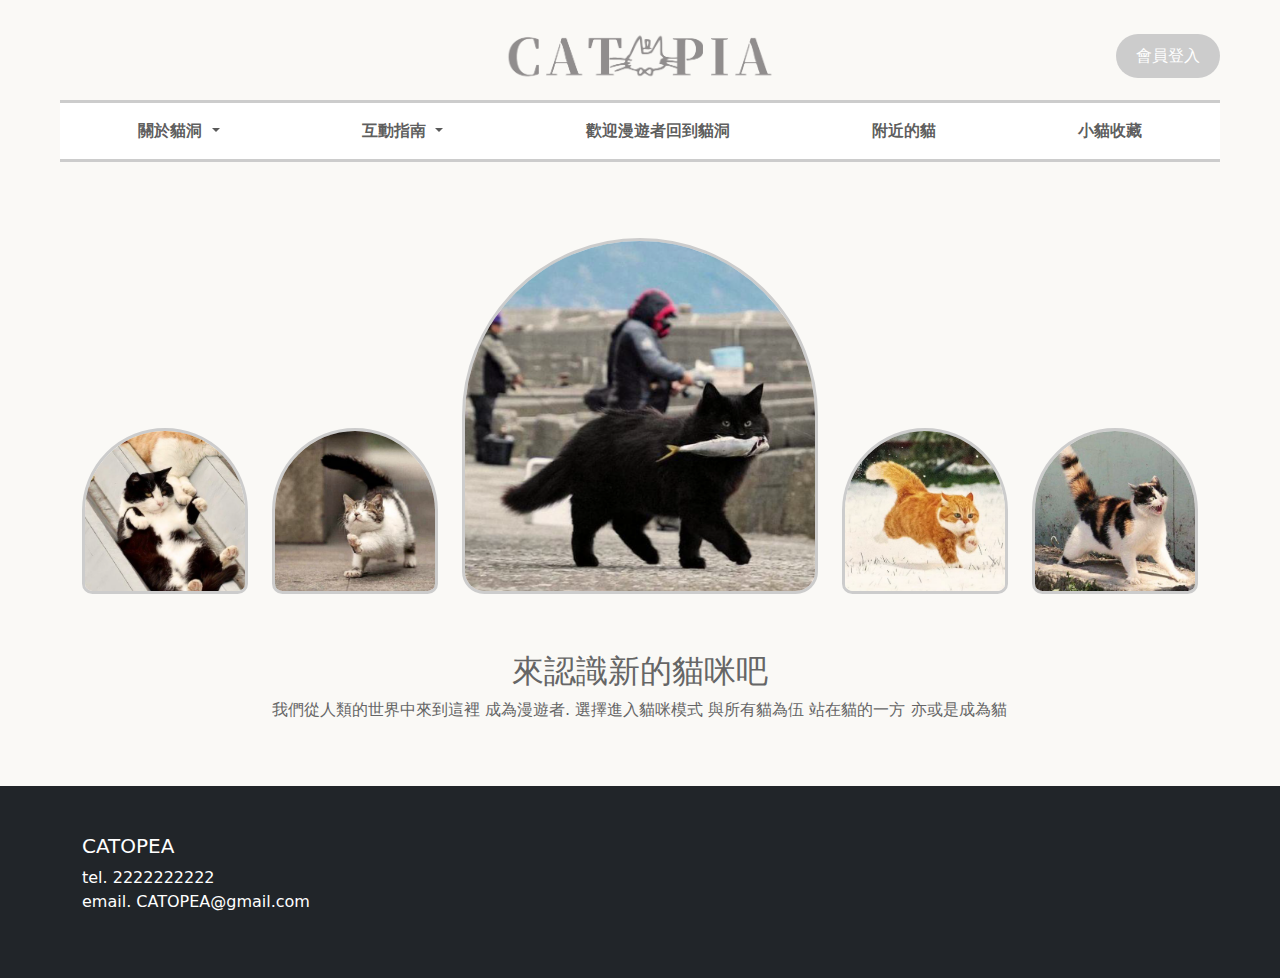
<file: index.html>
<!doctype html>
<html lang="zh-Hant">

<head>
    <meta charset="utf-8">
    <meta name="viewport" content="width=device-width, initial-scale=1">
    <title>CATOPEA 貓洞</title>
    <link href="https://cdn.jsdelivr.net/npm/bootstrap@5.3.3/dist/css/bootstrap.min.css" rel="stylesheet"
        integrity="sha384-QWTKZyjpPEjISv5WaRU9OFeRpok6YctnYmDr5pNlyT2bRjXh0JMhjY6hW+ALEwIH" crossorigin="anonymous">
    <style>
        .navbar {
            border-top: 3px solid #ccc;
            border-bottom: 3px solid #ccc;
            color: #; /* Set text color */
            margin-left: 60px; /* Add left margin */
            margin-right: 60px; /* Add right margin */
            top: 100px;
            font-weight: bold;
        
        }

        .navbar-nav {
            width: 100%;
            justify-content: space-between;
            font-weight: bold;
        }

        .navbar-nav .nav-item {
            margin: 0 10px; /* Adjust the spacing between navbar items */
        }

        .navbar-brand {
            text-align: center; /* Center align the text */
            width: 100%; /* Set width to 100% */
            display: flex; /* Use flexbox */
            align-items: center; /* Center align vertically */
        }

        .navbar-brand img {
            max-width: 300px; /* Set max width for the image */
            height: auto; /* Maintain aspect ratio */
            margin: 0 auto; /* Center align horizontally */
            display: block; /* Make the image a block element */
        }

        .container-fluid {
            padding-left: 60px; /* Add left padding */
            padding-right: 60px; /* Add right padding */
        }

        .login-btn {
            border-radius: 40px; /* Add border radius */
            background-color: #ccc; /* Set background color */
            padding: 10px 20px; /* Add padding */
            color: #fff; /* Set text color */
            transition: all 0.3s; /* Add transition effect */
            border: none; /* Remove border */
        }

        .login-btn:hover {
            background-color: #999; /* Change background color on hover */
            color: #fff; /* Change text color on hover */
        }

        .card {
            border: 0px 
        }

        .card-img-container {
            display: flex; /* Use flexbox */
            justify-content: center; /* Center align horizontally */
            align-items: flex-end; /* Align image to the bottom */
            margin-bottom: 10px; /* Add margin bottom to separate from text */
            height: 450px; /* Set a fixed height */
        }

        .card-img-container img {
            max-width: 100%; /* Make image responsive */
            border-radius: 200px 200px 25px 25px; /* Add border radius for card image */
            border: 3px solid #ccc; /* Add 2px solid border with gray color */
        }

        /* 新增的 CSS 樣式 */
        .text-center {
            text-align: center; /* Center align text */
            font-weight: bold;
        }

        /* 新增的 CSS 樣式：設定文字顏色為灰色 */
        body {
            color: #666;
            background-color: #FAF9F6; /* 設定背景底色為米白色 */
        }

        /* 新增的 CSS 樣式：將頁尾底色改為灰色 */
        .container-fluid.text-white {
            background-color: #666; 
        }
    </style>
</head>

<body>
    <div class="container-fluid">
        <div class="row mt-3">
            <div class="col-md-4"></div>
            <div class="col-md-4 text-center">
                <a class="navbar-brand" href="#"><img src="logo.png" alt="Logo" /></a>
            </div>
            <div class="col-md-4 text-end align-self-center">
                <a href="#" class="btn login-btn">會員登入</a>
            </div>
        </div>
    </div>
    
    <nav class="navbar navbar-expand-lg bg-white fixed-top bg-opacity-100 ">
        <div class="container-fluid">
            <button class="navbar-toggler" type="button" data-bs-toggle="collapse" data-bs-target="#navbarNavDropdown"
                aria-controls="navbarNavDropdown" aria-expanded="false" aria-label="Toggle navigation">
                <span class="navbar-toggler-icon"></span>
            </button>
            <div class="collapse navbar-collapse" id="navbarNavDropdown">
                <ul class="navbar-nav">
                    <li class="nav-item dropdown">
                        <a class="nav-link dropdown-toggle" href="#" role="button" data-bs-toggle="dropdown"
                            aria-expanded="false">
                            關於貓洞
                        </a>
                        <ul class="dropdown-menu">
                            <li><a class="dropdown-item" href="#">貓洞是什麼</a></li>
                            <li><a class="dropdown-item" href="#">關於漫遊者</a></li>
                        </ul>
                    </li>
                    <li class="nav-item dropdown">
                        <a class="nav-link dropdown-toggle" href="#" role="button" data-bs-toggle="dropdown"
                            aria-expanded="false">
                            互動指南
                        </a>
                        <ul class="dropdown-menu">
                            <li><a class="dropdown-item" href="#">餵食貓咪</a></li>
                            <li><a class="dropdown-item" href="#">與貓咪互動</a></li>
                            <li><a class="dropdown-item" href="#">探索注意事項</a></li>
                        </ul>
                    </li>
                    <li class="nav-item">
                        <a class="nav-link" href="#">歡迎漫遊者回到貓洞</a>
                    </li>
                    <li class="nav-item">
                        <a class="nav-link" href="#">附近的貓</a>
                    </li>
                    <li class="nav-item">
                        <a class="nav-link" href="#">小貓收藏</a>
                    </li>
                </ul>
            </div>
        </div>
    </nav>

    <!-- 卡片 -->
    <div class="container my-5">
        <div class="row">
            <div class="col-lg-2">
                <div class="card1">
                    <div class="card-img-container">
                        <img src="recommend1.png" class="card-img-top" alt="...">
                    </div>
                </div>
            </div>
            <div class="col-lg-2">
                <div class="card1">
                    <div class="card-img-container">
                        <img src="recommend2.png" class="card-img-top" alt="...">
                    </div>
                </div>
            </div>
            <div class="col-lg-4">
                <div class="card1">
                    <div class="card-img-container">
                        <img src="recommend3.png" class="card-img-top" alt="...">
                    </div>
                </div>
            </div>
            <div class="col-lg-2">
                <div class="card1">
                    <div class="card-img-container">
                        <img src="recommend4.png" class="card-img-top" alt="...">
                    </div>           
                </div>
            </div>
            <div class="col-lg-2">
                <div class="card1">
                    <div class="card-img-container">
                        <img src="recommend5.png" class="card-img-top" alt="...">
                    </div>
                </div>
            </div>
        </div>
    </div>

    <!-- 內容開始 -->
    <div class="container my-5">
        <div class="row">
            <div class="col-2"></div>
            <div class="col">
                <div class="text-center"> <!-- 新增的容器 -->
                    <h2>來認識新的貓咪吧</h2>
                </div>
                <p>我們從人類的世界中來到這裡
                    成為漫遊者.
                    選擇進入貓咪模式
                    與所有貓為伍
                    站在貓的一方
                    亦或是成為貓</p>
            </div>
            <div class="col-2"></div>
        </div>
    </div>

    <div class="container-fluid bg-dark text-white py-5">
        <div class="container">
            <div class="row">
                <div class="col-4">
                    <h5>CATOPEA</h5>
                    <p>tel. 2222222222<br>
                        email. CATOPEA@gmail.com</p>
                </div>
            </div>
        </div>
    </div>

    <script src="https://cdn.jsdelivr.net/npm/bootstrap@5.3.3/dist/js/bootstrap.bundle.min.js"
        integrity="sha384-YvpcrYf0tY3lHB60NNkmXc5s9fDVZLESaAA55NDzOxhy9GkcIdslK1eN7N6jIeHz"
        crossorigin="anonymous"></script>
</body>

</html>
</file>
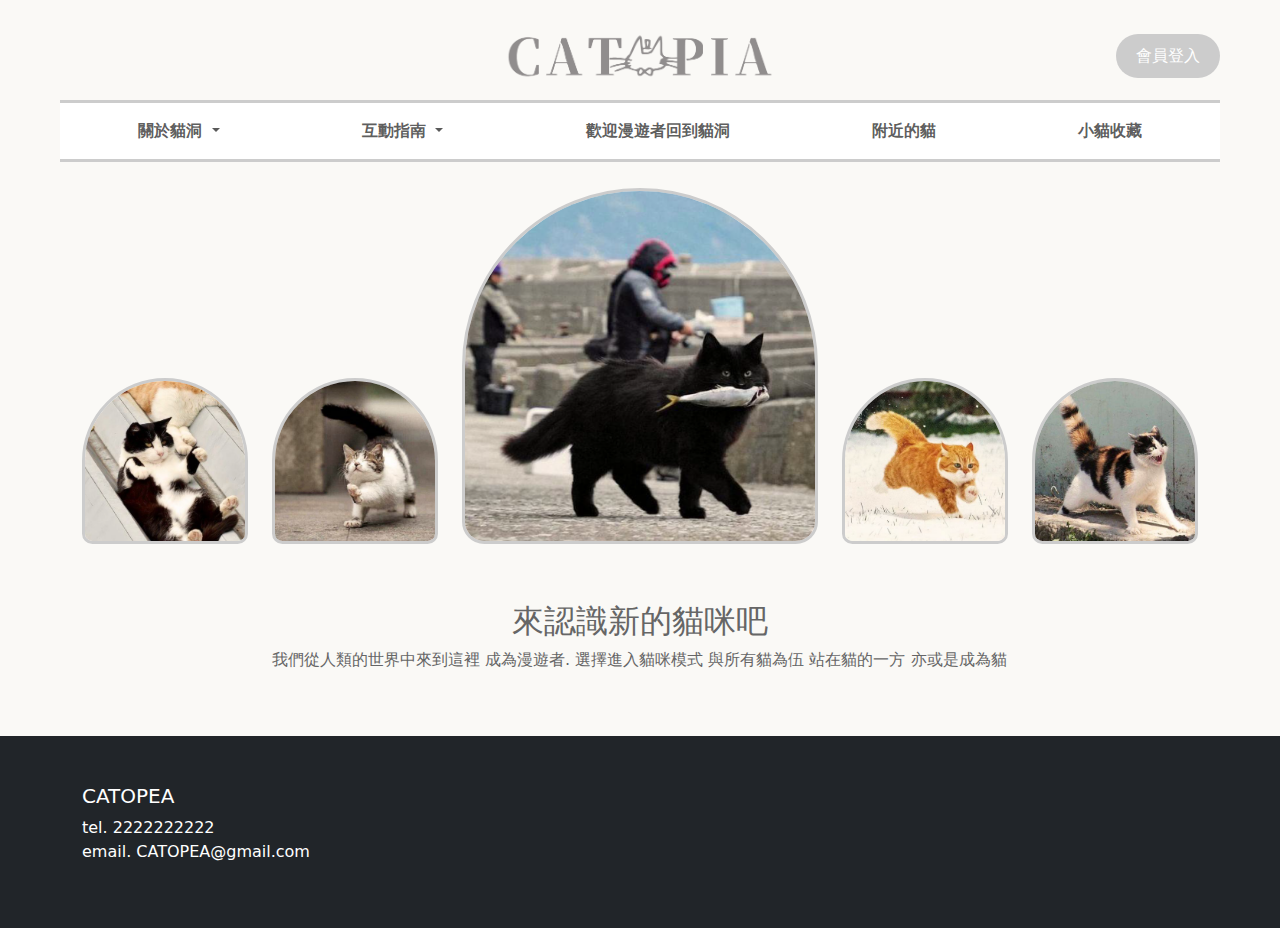
<file: CATOPIA/index.html>
<!doctype html>
<html lang="zh-Hant">

<head>
    <meta charset="utf-8">
    <meta name="viewport" content="width=device-width, initial-scale=1">
    <title>Bootstrap demo</title>
    <link href="https://cdn.jsdelivr.net/npm/bootstrap@5.3.3/dist/css/bootstrap.min.css" rel="stylesheet"
        integrity="sha384-QWTKZyjpPEjISv5WaRU9OFeRpok6YctnYmDr5pNlyT2bRjXh0JMhjY6hW+ALEwIH" crossorigin="anonymous">
    <style>
        .navbar {
            border-top: 3px solid #ccc;
            border-bottom: 3px solid #ccc;
            color: #; /* Set text color */
            margin-left: 60px; /* Add left margin */
            margin-right: 60px; /* Add right margin */
            top: 100px;
            font-weight: bold;
        
        }

        .navbar-nav {
            width: 100%;
            justify-content: space-between;
            font-weight: bold;
        }

        .navbar-nav .nav-item {
            margin: 0 10px; /* Adjust the spacing between navbar items */
        }

        .navbar-brand {
            text-align: center; /* Center align the text */
            width: 100%; /* Set width to 100% */
            display: flex; /* Use flexbox */
            align-items: center; /* Center align vertically */
        }

        .navbar-brand img {
            max-width: 300px; /* Set max width for the image */
            height: auto; /* Maintain aspect ratio */
            margin: 0 auto; /* Center align horizontally */
            display: block; /* Make the image a block element */
        }

        .container-fluid {
            padding-left: 60px; /* Add left padding */
            padding-right: 60px; /* Add right padding */
        }

        .login-btn {
            border-radius: 40px; /* Add border radius */
            background-color: #ccc; /* Set background color */
            padding: 10px 20px; /* Add padding */
            color: #fff; /* Set text color */
            transition: all 0.3s; /* Add transition effect */
            border: none; /* Remove border */
        }

        .login-btn:hover {
            background-color: #999; /* Change background color on hover */
            color: #fff; /* Change text color on hover */
        }

        .card {
            border: 0px 
        }

        .card-img-container {
            display: flex; /* Use flexbox */
            justify-content: center; /* Center align horizontally */
            align-items: flex-end; /* Align image to the bottom */
            margin-bottom: 10px; /* Add margin bottom to separate from text */
            height: 400px; /* Set a fixed height */
        }

        .card-img-container img {
            max-width: 100%; /* Make image responsive */
            border-radius: 200px 200px 25px 25px; /* Add border radius for card image */
            border: 3px solid #ccc; /* Add 2px solid border with gray color */
        }

        /* 新增的 CSS 樣式 */
        .text-center {
            text-align: center; /* Center align text */
            font-weight: bold;
        }

        /* 新增的 CSS 樣式：設定文字顏色為灰色 */
        body {
            color: #666;
            background-color: #FAF9F6; /* 設定背景底色為米白色 */
        }

        /* 新增的 CSS 樣式：將頁尾底色改為灰色 */
        .container-fluid.text-white {
            background-color: #666; 
        }
    </style>
</head>

<body>
    <div class="container-fluid">
        <div class="row mt-3">
            <div class="col-md-4"></div>
            <div class="col-md-4 text-center">
                <a class="navbar-brand" href="#"><img src="logo.png" alt="Logo" /></a>
            </div>
            <div class="col-md-4 text-end align-self-center">
                <a href="#" class="btn login-btn">會員登入</a>
            </div>
        </div>
    </div>
    
    <nav class="navbar navbar-expand-lg bg-white fixed-top bg-opacity-100 ">
        <div class="container-fluid">
            <button class="navbar-toggler" type="button" data-bs-toggle="collapse" data-bs-target="#navbarNavDropdown"
                aria-controls="navbarNavDropdown" aria-expanded="false" aria-label="Toggle navigation">
                <span class="navbar-toggler-icon"></span>
            </button>
            <div class="collapse navbar-collapse" id="navbarNavDropdown">
                <ul class="navbar-nav">
                    <li class="nav-item dropdown">
                        <a class="nav-link dropdown-toggle" href="#" role="button" data-bs-toggle="dropdown"
                            aria-expanded="false">
                            關於貓洞
                        </a>
                        <ul class="dropdown-menu">
                            <li><a class="dropdown-item" href="#">貓洞是什麼</a></li>
                            <li><a class="dropdown-item" href="#">關於漫遊者</a></li>
                        </ul>
                    </li>
                    <li class="nav-item dropdown">
                        <a class="nav-link dropdown-toggle" href="#" role="button" data-bs-toggle="dropdown"
                            aria-expanded="false">
                            互動指南
                        </a>
                        <ul class="dropdown-menu">
                            <li><a class="dropdown-item" href="#">餵食貓咪</a></li>
                            <li><a class="dropdown-item" href="#">與貓咪互動</a></li>
                            <li><a class="dropdown-item" href="#">探索注意事項</a></li>
                        </ul>
                    </li>
                    <li class="nav-item">
                        <a class="nav-link" href="#">歡迎漫遊者回到貓洞</a>
                    </li>
                    <li class="nav-item">
                        <a class="nav-link" href="#">附近的貓</a>
                    </li>
                    <li class="nav-item">
                        <a class="nav-link" href="#">小貓收藏</a>
                    </li>
                </ul>
            </div>
        </div>
    </nav>

    <!-- 卡片 -->
    <div class="container my-5">
        <div class="row">
            <div class="col-lg-2">
                <div class="card1">
                    <div class="card-img-container">
                        <img src="recommend1.png" class="card-img-top" alt="...">
                    </div>
                </div>
            </div>
            <div class="col-lg-2">
                <div class="card1">
                    <div class="card-img-container">
                        <img src="recommend2.png" class="card-img-top" alt="...">
                    </div>
                </div>
            </div>
            <div class="col-lg-4">
                <div class="card1">
                    <div class="card-img-container">
                        <img src="recommend3.png" class="card-img-top" alt="...">
                    </div>
                </div>
            </div>
            <div class="col-lg-2">
                <div class="card1">
                    <div class="card-img-container">
                        <img src="recommend4.png" class="card-img-top" alt="...">
                    </div>           
                </div>
            </div>
            <div class="col-lg-2">
                <div class="card1">
                    <div class="card-img-container">
                        <img src="recommend5.png" class="card-img-top" alt="...">
                    </div>
                </div>
            </div>
        </div>
    </div>

    <!-- 內容開始 -->
    <div class="container my-5">
        <div class="row">
            <div class="col-2"></div>
            <div class="col">
                <div class="text-center"> <!-- 新增的容器 -->
                    <h2>來認識新的貓咪吧</h2>
                </div>
                <p>我們從人類的世界中來到這裡
                    成為漫遊者.
                    選擇進入貓咪模式
                    與所有貓為伍
                    站在貓的一方
                    亦或是成為貓</p>
            </div>
            <div class="col-2"></div>
        </div>
    </div>

    <div class="container-fluid bg-dark text-white py-5">
        <div class="container">
            <div class="row">
                <div class="col-4">
                    <h5>CATOPEA</h5>
                    <p>tel. 2222222222<br>
                        email. CATOPEA@gmail.com</p>
                </div>
            </div>
        </div>
    </div>

    <script src="https://cdn.jsdelivr.net/npm/bootstrap@5.3.3/dist/js/bootstrap.bundle.min.js"
        integrity="sha384-YvpcrYf0tY3lHB60NNkmXc5s9fDVZLESaAA55NDzOxhy9GkcIdslK1eN7N6jIeHz"
        crossorigin="anonymous"></script>
</body>

</html>
</file>
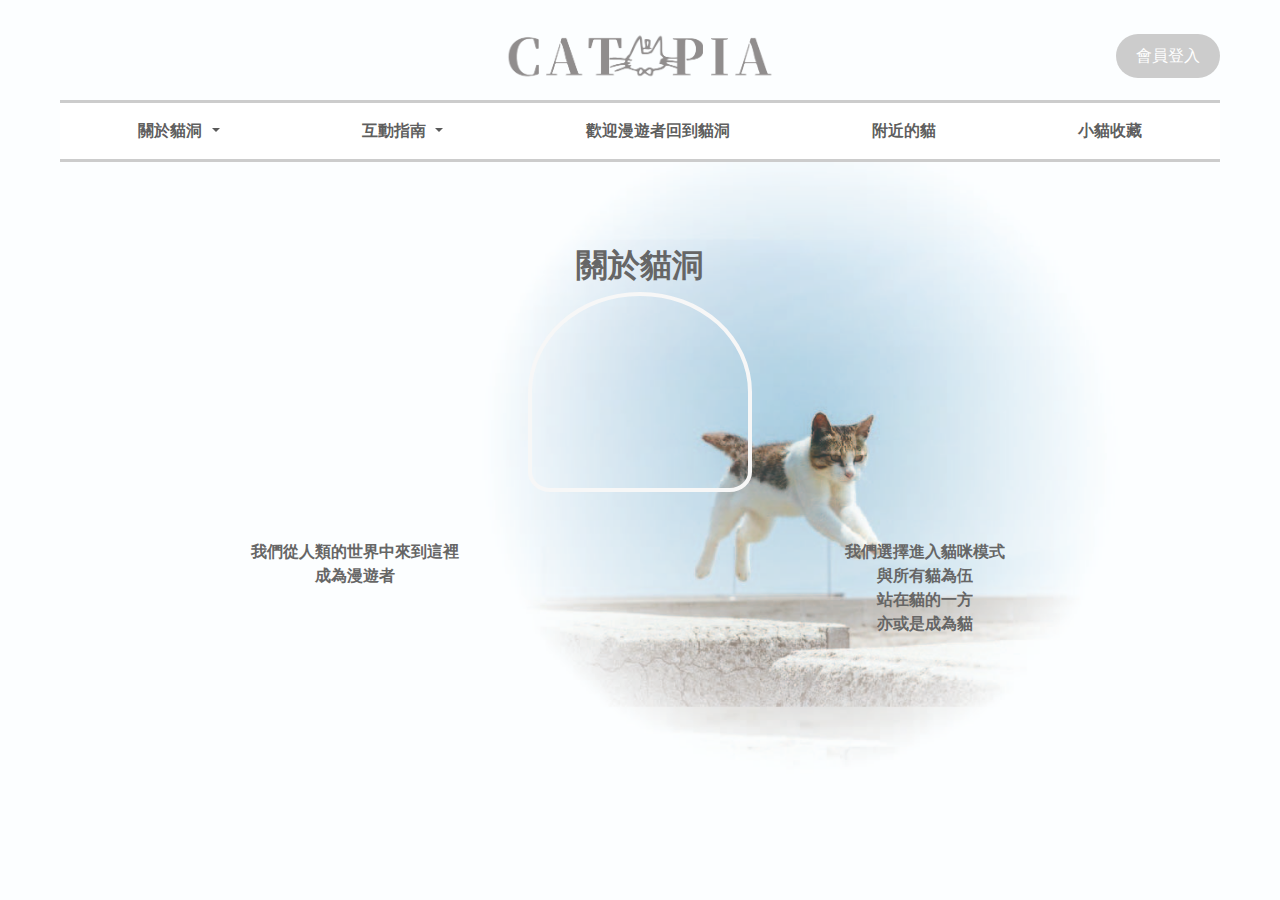
<file: aboutcatopia.html>
<!doctype html>
<html lang="zh-Hant">

<head>
    <meta charset="utf-8">
    <meta name="viewport" content="width=device-width, initial-scale=1">
    <title>關於貓洞 - CATOPEA 貓洞</title>
    <link href="https://cdn.jsdelivr.net/npm/bootstrap@5.3.3/dist/css/bootstrap.min.css" rel="stylesheet"
        integrity="sha384-QWTKZyjpPEjISv5WaRU9OFeRpok6YctnYmDr5pNlyT2bRjXh0JMhjY6hW+ALEwIH" crossorigin="anonymous">
    <style>
        .navbar {
            border-top: 3px solid #ccc;
            border-bottom: 3px solid #ccc;
            color: #;
            margin-left: 60px;
            margin-right: 60px;
            top: 100px;
            font-weight: bold;
        }

        .navbar-nav {
            width: 100%;
            justify-content: space-between;
            font-weight: bold;
        }

        .navbar-nav .nav-item {
            margin: 0 10px;
        }

        .navbar-brand {
            text-align: center;
            width: 100%;
            display: flex;
            align-items: center;
        }

        .navbar-brand img {
            max-width: 300px;
            height: auto;
            margin: 0 auto;
            display: block;
        }

        .container-fluid {
            padding-left: 60px;
            padding-right: 60px;
        }

        .login-btn {
            border-radius: 40px;
            background-color: #ccc;
            padding: 10px 20px;
            color: #fff;
            transition: all 0.3s;
            border: none;
        }

        .login-btn:hover {
            background-color: #999;
            color: #fff;
        }

        body {
            color: #666;
            background-color: #FAF9F6;
            background-image: url('midom.jpg');
            background-size: cover;
            background-repeat: no-repeat;
            background-attachment: fixed;
        }

        .text-center {
            text-align: center;
            font-weight: bold;
        }

        .content-container {
            margin-top: 150px;
        }

        .content-container h2 {
            font-weight: bold;
        }

        .arch-line {
            width: 20%;
            border: 4px solid #f7f7f7;
            border-radius: 50% 50% 10% 10%;
            height: 200px;
            margin: 0 auto;
        }
    </style>
</head>

<body>



    <div class="container-fluid">
        <div class="row mt-3">
            <div class="col-md-4"></div>
            <div class="col-md-4 text-center">
                <a class="navbar-brand" href="index.html"><img src="logo.png" alt="Logo" /></a>
            </div>
            <div class="col-md-4 text-end align-self-center">
                <a href="#" class="btn login-btn">會員登入</a>
            </div>
        </div>
    </div>
    <nav class="navbar navbar-expand-lg bg-white fixed-top bg-opacity-100 ">
        <div class="container-fluid">
            <button class="navbar-toggler" type="button" data-bs-toggle="collapse" data-bs-target="#navbarNavDropdown"
                aria-controls="navbarNavDropdown" aria-expanded="false" aria-label="Toggle navigation">
                <span class="navbar-toggler-icon"></span>
            </button>
            <div class="collapse navbar-collapse" id="navbarNavDropdown">
                <ul class="navbar-nav">
                    <li class="nav-item dropdown">
                        <a class="nav-link dropdown-toggle" href="#" role="button" data-bs-toggle="dropdown"
                            aria-expanded="false">
                            關於貓洞
                        </a>
                        <ul class="dropdown-menu">
                            <li><a class="dropdown-item" href="about.html">貓洞是什麼</a></li>
                            <li><a class="dropdown-item" href="#">關於漫遊者</a></li>
                        </ul>
                    </li>
                    <li class="nav-item dropdown">
                        <a class="nav-link dropdown-toggle" href="#" role="button" data-bs-toggle="dropdown"
                            aria-expanded="false">
                            互動指南
                        </a>
                        <ul class="dropdown-menu">
                            <li><a class="dropdown-item" href="#">餵食貓咪</a></li>
                            <li><a class="dropdown-item" href="#">與貓咪互動</a></li>
                            <li><a class="dropdown-item" href="#">探索注意事項</a></li>
                        </ul>
                    </li>
                    <li class="nav-item">
                        <a class="nav-link" href="index.html">歡迎漫遊者回到貓洞</a>
                    </li>
                    <li class="nav-item">
                        <a class="nav-link" href="niko.html">附近的貓</a>
                    </li>
                    <li class="nav-item">
                        <a class="nav-link" href="#">小貓收藏</a>
                    </li>
                </ul>
            </div>
        </div>
    </nav>

    <div class="container content-container text-center">
        <h2>關於貓洞</h2>
        <div class="arch-line"></div> 
        <div class="row mt-5">
            <div class="col-6">
                <p>我們從人類的世界中來到這裡<br>成為漫遊者</p>
            </div>
            <div class="col-6">
                <p>我們選擇進入貓咪模式<br>與所有貓為伍<br>站在貓的一方<br>亦或是成為貓</p>
            </div>
        </div>
    </div>

    <script src="https://cdn.jsdelivr.net/npm/bootstrap@5.3.3/dist/js/bootstrap.bundle.min.js"
        integrity="sha384-YvpcrYf0tY3lHB60NNkmXc5s9fDVZLESaAA55NDzOxhy9GkcIdslK1eN7N6jIeHz"
        crossorigin="anonymous"></script>
</body>

</html>
</file>
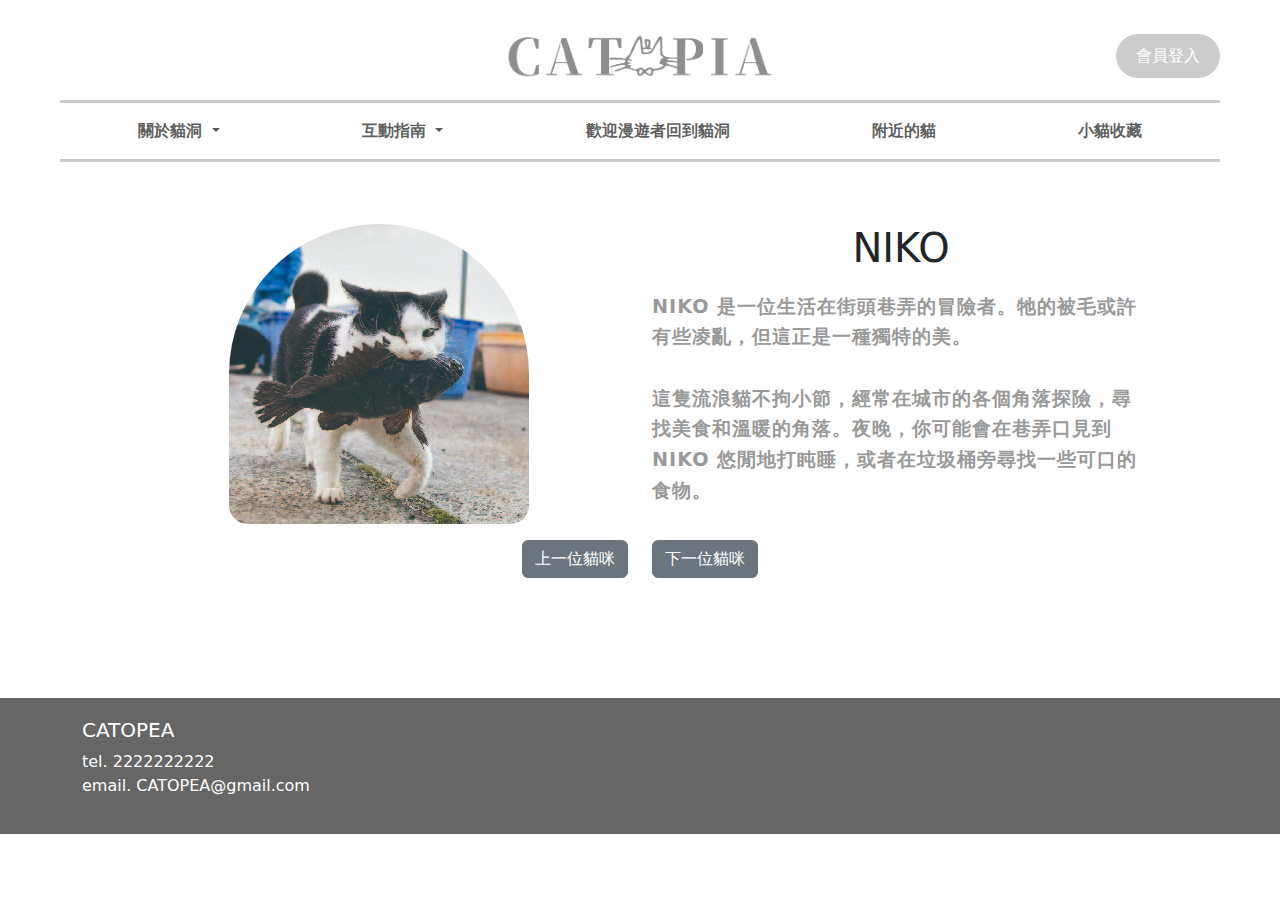
<file: niko.html>
<!doctype html>
<html lang="zh-Hant">

<head>
    <meta charset="utf-8">
    <meta name="viewport" content="width=device-width, initial-scale=1">
    <title>NIKO - CATOPEA 貓洞</title>
    <link href="https://cdn.jsdelivr.net/npm/bootstrap@5.3.3/dist/css/bootstrap.min.css" rel="stylesheet"
        integrity="sha384-QWTKZyjpPEjISv5WaRU9OFeRpok6YctnYmDr5pNlyT2bRjXh0JMhjY6hW+ALEwIH" crossorigin="anonymous">

    <style>
        .navbar {
            border-top: 3px solid #ccc;
            border-bottom: 3px solid #ccc;
            color: #;
            margin-left: 60px;
            margin-right: 60px;
            top: 100px;
            font-weight: bold;
        }

        .navbar-nav {
            width: 100%;
            justify-content: space-between;
            font-weight: bold;
        }

        .navbar-nav .nav-item {
            margin: 0 10px;
        }

        .navbar-brand {
            text-align: center;
            width: 100%;
            display: flex;
            align-items: center;
        }

        .navbar-brand img {
            max-width: 300px;
            height: auto;
            margin: 0 auto;
            display: block;
        }

        .container-fluid {
            padding-left: 60px;
            padding-right: 60px;
        }

        .login-btn {
            border-radius: 40px;
            background-color: #ccc;
            padding: 10px 20px;
            color: #fff;
            transition: all 0.3s;
            border: none;
        }

        .login-btn:hover {
            background-color: #999;
            color: #fff;
        }

        .content {
            padding: 60px;
        }

        .cat-img {
            max-width: 100%;
            height: 100%;
            border-radius: 200px 200px 25px 25px;
        }

        .cat-description {
            font-size: 1.2em;
            line-height: 1.6em;
            margin-top: 20px;
        }

        .cat-tags {
            margin-top: 20px;
        }

        .cat-tags .badge {
            margin-right: 10px;
            font-size: 1em;
        }

        .footer {
            background-color: #666;
            color: white;
            padding: 20px 60px;
        }

        .content {
            padding-top: 120px;
            padding-bottom: 120px;
        }

        .cat-description {
            font-size: 1.2em;
            line-height: 1.6em;
            margin-top: 20px;
            letter-spacing: 1px;
            font-weight: bold;
            color: #999;
        }
    </style>
</head>

<body>
    <div class="container-fluid">
        <div class="row mt-3">
            <div class="col-md-4"></div>
            <div class="col-md-4 text-center">
                <a class="navbar-brand" href="#"><img src="logo.png" alt="Logo" /></a>
            </div>
            <div class="col-md-4 text-end align-self-center">
                <a href="#" class="btn login-btn">會員登入</a>
            </div>
        </div>
    </div>

    <nav class="navbar navbar-expand-lg bg-white fixed-top bg-opacity-100 ">
        <div class="container-fluid">
            <button class="navbar-toggler" type="button" data-bs-toggle="collapse" data-bs-target="#navbarNavDropdown"
                aria-controls="navbarNavDropdown" aria-expanded="false" aria-label="Toggle navigation">
                <span class="navbar-toggler-icon"></span>
            </button>
            <div class="collapse navbar-collapse" id="navbarNavDropdown">
                <ul class="navbar-nav">
                    <li class="nav-item dropdown">
                        <a class="nav-link dropdown-toggle" href="#" role="button" data-bs-toggle="dropdown"
                            aria-expanded="false">
                            關於貓洞
                        </a>
                        <ul class="dropdown-menu">
                            <li><a class="dropdown-item" href="aboutcatopia.html">貓洞是什麼</a></li>
                            <li><a class="dropdown-item" href="#">關於漫遊者</a></li>
                        </ul>
                    </li>
                    <li class="nav-item dropdown">
                        <a class="nav-link dropdown-toggle" href="#" role="button" data-bs-toggle="dropdown"
                            aria-expanded="false">
                            互動指南
                        </a>
                        <ul class="dropdown-menu">
                            <li><a class="dropdown-item" href="#">餵食貓咪</a></li>
                            <li><a class="dropdown-item" href="#">與貓咪互動</a></li>
                            <li><a class="dropdown-item" href="#">探索注意事項</a></li>
                        </ul>
                    </li>
                    <li class="nav-item">
                        <a class="nav-link" href="index.html">歡迎漫遊者回到貓洞</a>
                    </li>
                    <li class="nav-item">
                        <a class="nav-link" href="niko.html">附近的貓</a>
                    </li>
                    <li class="nav-item">
                        <a class="nav-link" href="#">小貓收藏</a>
                    </li>
                </ul>
            </div>
        </div>
    </nav>

    <div class="container content mt-2">
        <div class="row">
            <div class="col-md-6 text-center">
                <img src="niko.jpg" alt="NIKO" class="cat-img" id="catImage">
            </div>
            <div class="col-md-6">
                <div class="text-center">
                    <h1 id="catName">NIKO</h1>
                </div>
                <div class="cat-description" id="catDescription">
                    <p>
                        NIKO 是一位生活在街頭巷弄的冒險者。牠的被毛或許有些凌亂，但這正是一種獨特的美。<br><br>
                        這隻流浪貓不拘小節，經常在城市的各個角落探險，尋找美食和溫暖的角落。夜晚，你可能會在巷弄口見到 NIKO 悠閒地打盹睡，或者在垃圾桶旁尋找一些可口的食物。
                    </p>
                    <div class="cat-tags" id="catTags">
                        <span class="badge bg-secondary">可餵食</span>
                        <span class="badge bg-secondary">冒險者</span>
                        <span class="badge bg-secondary">三花</span>
                    </div>
                </div>
            </div>
        </div>
        <div class="row mt-3">
            <div class="col-md-6 text-end">
                <button class="btn btn-secondary" onclick="prevCat()">上一位貓咪</button>
            </div>
            <div class="col-md-6">
                <button class="btn btn-secondary" onclick="nextCat()">下一位貓咪</button>
            </div>
        </div>
    </div>

    <script>
        const cats = [
            {
                name: "NIKO",
                image: "niko.jpg",
                description: "NIKO 是一位生活在街頭巷弄的冒險者。牠的被毛或許有些凌亂，但這正是一種獨特的美。<br><br>這隻流浪貓不拘小節，經常在城市的各個角落探險，尋找美食和溫暖的角落。夜晚，你可能會在巷弄口見到 NIKO 悠閒地打盹睡，或者在垃圾桶旁尋找一些可口的食物。",
                tags: ["可餵食", "冒險者", "三花"]
            },
            {
                name: "MILO",
                image: "milo.jpg",
                description: "MILO 是一隻擁有迷人眼睛的小貓。牠喜歡追逐蝴蝶和躲貓貓遊戲，每天都帶來無窮的歡樂。<br><br>MILO 是這裡的陽光，總是能在陰雨天帶給你溫暖和笑容。",
                tags: ["愛追逐", "可愛", "喜歡玩"]
            },
            {
                name: "LUNA",
                image: "luna.jpg",
                description: "LUNA 是一位體貼的姐姐，經常照顧其他貓咪。牠的溫柔和善良讓每一位路過的人都忍不住想要摸一摸。<br><br>在你需要安慰和陪伴的時候，LUNA 總是在你身邊。",
                tags: ["溫柔", "體貼", "姐姐"]
            }
        ];

        let currentCatIndex = 0;

        showCat(currentCatIndex);

        function showCat(index) {
            const cat = cats[index];
            document.getElementById('catImage').src = cat.image;
            document.getElementById('catName').innerHTML = cat.name;
            document.getElementById('catDescription').innerHTML = `<p>${cat.description}</p>`;

            let tagsHTML = "";
            cat.tags.forEach(tag => {
                tagsHTML += `<span class="badge bg-secondary">${tag}</span>`;
            });
            document.getElementById('catTags').innerHTML = tagsHTML;
        }

        function prevCat() {
            currentCatIndex = (currentCatIndex - 1 + cats.length) % cats.length;
            showCat(currentCatIndex);
        }

        function nextCat() {
            currentCatIndex = (currentCatIndex + 1) % cats.length;
            showCat(currentCatIndex);
        }
    </script>




    <div class="footer">
        <div class="container">
            <div class="row">
                <div class="col-4">
                    <h5>CATOPEA</h5>
                    <p>tel. 2222222222<br>email. CATOPEA@gmail.com</p>
                </div>
            </div>
        </div>
    </div>

    <script src="https://cdn.jsdelivr.net/npm/bootstrap@5.3.3/dist/js/bootstrap.bundle.min.js"
        integrity="sha384-YvpcrYf0tY3lHB60NNkmXc5s9fDVZLESaAA55NDzOxhy9GkcIdslK1eN7N6jIeHz"
        crossorigin="anonymous"></script>
</body>

</html>
</file>
